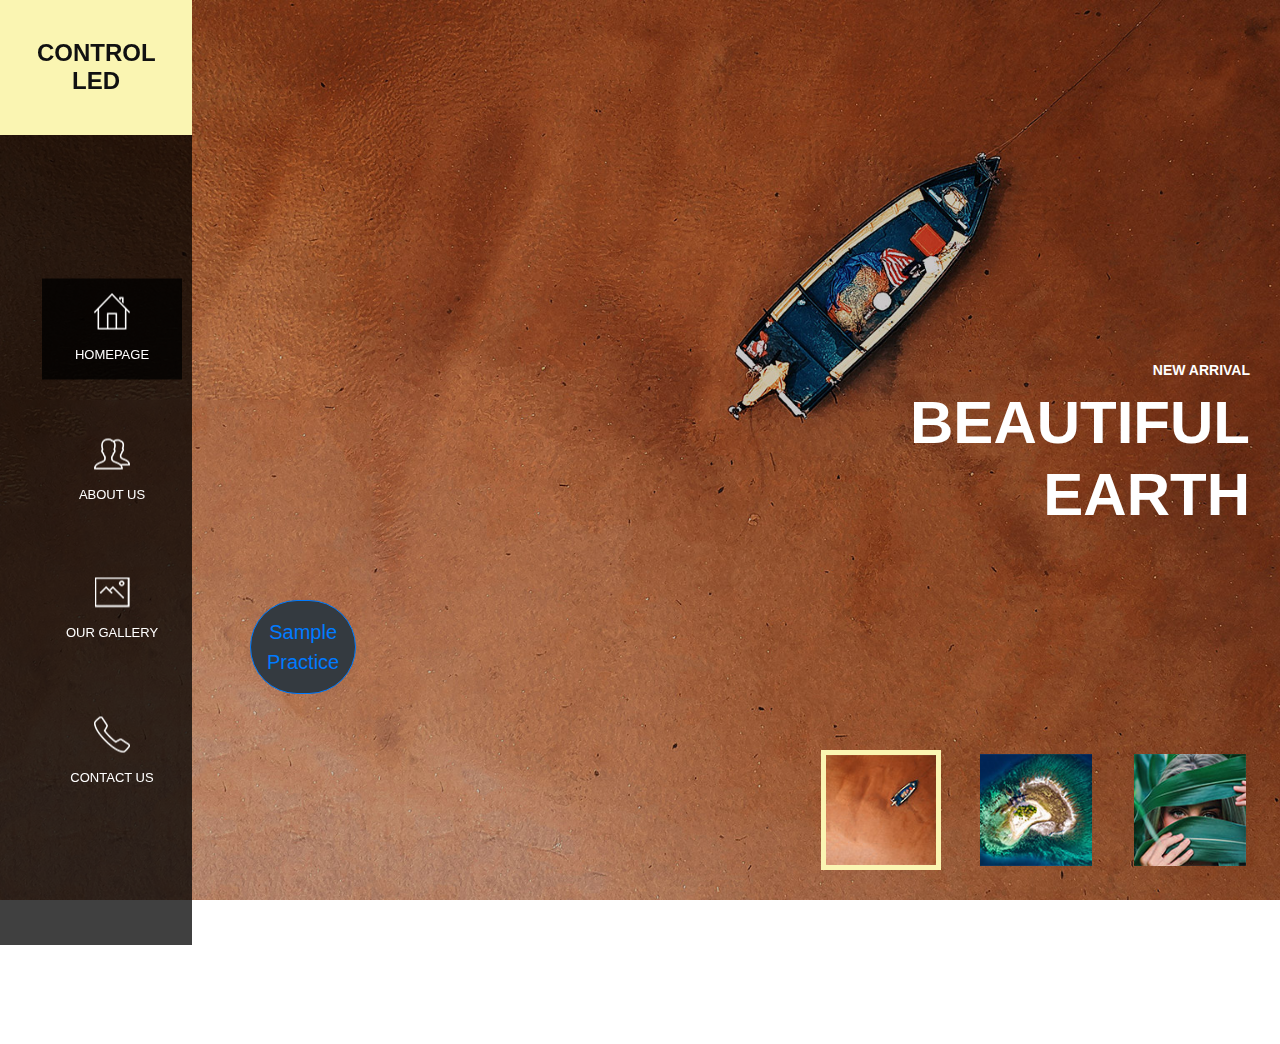
<file: index.html>
<!DOCTYPE html>
<html lang="en">
  <head>
    <meta charset="utf-8">
    <meta name="viewport" content="width=device-width, initial-scale=1, shrink-to-fit=no">
    <meta name="description" content="">
    <meta name="author" content="Tooplate">
    <link href="https://fonts.googleapis.com/css?family=Roboto:100,300,400,500,700" rel="stylesheet">
	<link rel="stylesheet" href="https://cdn.jsdelivr.net/npm/bootstrap@5.0.0-beta3/dist/css/bootstrap.min.css">
    <link rel="stylesheet" href="https://cdnjs.cloudflare.com/ajax/libs/font-awesome/5.15.3/css/all.min.css">
    <title>HOME PAPE</title>

    <!-- Bootstrap core CSS -->
    <link href="vendor/bootstrap/css/bootstrap.min.css" rel="stylesheet">


    <!-- Additional CSS Files -->
    <link rel="stylesheet" href="assets/css/fontawesome.css">
    <link rel="stylesheet" href="assets/css/tooplate-main.css">
    <link rel="stylesheet" href="assets/css/owl.css">
	
	<style>
		.image_{
		background-image:url("Practice_control_led/img_1403_iokk.jpg");
		}
	</style>

  </head>
<!--
Tooplate 2113 Earth
https://www.tooplate.com/view/2113-earth
-->
  <body>

    <div class="sequence">
      <div class="seq-preloader">
        <svg width="39" height="16" viewBox="0 0 39 16" xmlns="http://www.w3.org/2000/svg" class="seq-preload-indicator"><g fill="#F96D38"><path class="seq-preload-circle seq-preload-circle-1" d="M3.999 12.012c2.209 0 3.999-1.791 3.999-3.999s-1.79-3.999-3.999-3.999-3.999 1.791-3.999 3.999 1.79 3.999 3.999 3.999z"/><path class="seq-preload-circle seq-preload-circle-2" d="M15.996 13.468c3.018 0 5.465-2.447 5.465-5.466 0-3.018-2.447-5.465-5.465-5.465-3.019 0-5.466 2.447-5.466 5.465 0 3.019 2.447 5.466 5.466 5.466z"/><path class="seq-preload-circle seq-preload-circle-3" d="M31.322 15.334c4.049 0 7.332-3.282 7.332-7.332 0-4.049-3.282-7.332-7.332-7.332s-7.332 3.283-7.332 7.332c0 4.05 3.283 7.332 7.332 7.332z"/></g></svg>
      </div>
      
    </div>
    
        <div class="logo">
            <h1>CONTROL LED</h1>
            <h2>LED</h2>
        </div>
        <nav>
          <ul>
            <li><a href="#1"><img src="assets/images/icon-1.png" alt=""> <em>Homepage</em></a></li>
            <li><a href="#2"><img src="assets/images/icon-2.png" alt=""> <em>About Us</em></a></li>
            <li><a href="#3"><img src="assets/images/icon-3.png" alt=""> <em>Our Gallery</em></a></li>
            <li><a href="#4"><img src="assets/images/icon-4.png" alt=""> <em>Contact Us</em></a></li>
          </ul>
        </nav>
        
        <div class="slides">
          <div class="slide" id="1">
            <div id="slider-wrapper">
                <div id="image-slider">
                  <ul>
                    <li class="active-img">
                      <div class="slide-caption">
                        <h6>New Arrival</h6>
                        <h2>Beautiful<br>Earth</h2>
                      </div>
					  <div class="p-3 mb-2 bg-dark text-white border border-primary rounded-pill rounded-3 " style="float:left; margin-left:250px;
						margin-top:600px; padding:20px; font-size:20px; font-family:bold;">
					
							<a href="Control_Led/control.php" class="card-link" >Sample</a><br>
							<a href="Practice_control_led/controlLed.php" class="card-link">Practice</a><br>
						  
					  </div>
                    </li class="active-img">
                    
                    <li>
                      <div class="slide-caption">
                        <h6>Latest One</h6>
                        <h2>Tech<br>Meeting</h2>
                      </div>
                    </li>
                    <li>
                      <div class="slide-caption">
                        <h6>Your Update</h6>
                        <h2>Smart<br>Devices</h2>
                      </div>
                    </li>                      
                  </ul>
                </div>
                <div id="thumbnail">
                  <ul>
                    <li class="active"><img src="assets/images/thumb-01.jpg" alt="Earth" /></li>
                    <li><img src="assets/images/thumb-02.jpg" alt="Meeting" /></li>
                    <li><img src="assets/images/thumb-03.jpg" alt="Smart" /></li>         
                  </ul>
                </div>
              </div>
        </div>
        <div class="slide" id="2">
            <div class="content second-content">
                <div id='tabs'>
                  <ul>
                    <li><a href='#tabs-1'><span class='fa fa-desktop'></span></a></li>
                    <li><a href='#tabs-2'><span class='fa fa-users'></span></a></li>
                    <li><a href='#tabs-3'><span class='fa fa-mobile'></span></a></li>
                  </ul>
                  <section class='tabs-content'>
                    <article id='tabs-1'>
                      <h2>What We Offer?</h2>
                      <span>Free Bootstrap v4 Theme</span>
                      <p>Earth is free Bootstrap v4.1.3 HTML Template for you. Feel free to edit and use this website template for any purpose. Please tell your friends about Tooplate website. Follow us on <a href="https://www.facebook.com/tooplate/">Facebook page</a> for latest updates. Thank you.</p>
                      <p>Aenean non suscipit risus. Nam mattis, ipsum ac aliquet dignissim, eros justo tempor dolor, rutrum feugiat nunc mauris et elit. Mauris sem odio, accumsan vel sem sed, aliquam convallis dui. Aenean et commodo est.</p>
                    </article>
                    <article id='tabs-2'>
                      <h2>What We Do?</h2>
                      <span>Ut nec metus eros</span>
                      <p>Nunc ultricies lectus et sem interdum molestie. Donec non sagittis velit. Vivamus vitae dictum metus, id imperdiet diam. Vestibulum elementum urna erat, eu tincidunt nisl pulvinar nec. Nulla a pharetra felis, sit amet placerat felis. Fusce a tincidunt dui.</p>
                      <p>Quisque blandit purus orci, et cursus ante porttitor in. Curabitur eleifend turpis id diam ultricies hendrerit. Donec et lectus vitae justo porta molestie.</p>
                    </article>
                    <article id='tabs-3'>
                      <h2>Who We Are?</h2>
                      <span>Etiam tempus ex ut mi</span>
                      <p>Vivamus dictum odio at enim posuere, et dapibus nunc sagittis. Pellentesque habitant morbi tristique senectus et netus et malesuada fames ac turpis egestas.</p> 
                      <p>Integer a egestas tellus, id malesuada velit. Pellentesque tincidunt, libero eu rutrum volutpat, nisi urna mollis felis, sed mollis sem libero at magna.</p>
                    </article>
                  </section>
                </div>
            </div>
        </div>
        <div class="slide" id="3">
            <div class="content third-content">
                <div class="container-fluid">
                    <div class="row">
                        <div class="owl-carousel owl-theme">
                            <div class="col-md-12">
                                <div class="featured-item"> 
                                	<a href=""><img src="assets/images/item-01.jpg" alt=""></a>
                                    <div class="down-content">
                                    <h4>Donec non sagittis</h4>
                                        <h6>$25.00</h6>
                                    </div>
                                </div>
                            </div>
                            <div class="col-md-12">
                                <div class="featured-item">
                                    <a href=""><img src="assets/images/item-02.jpg" alt=""></a>
                                    <div class="down-content">
                                        <h4>Nulla a pharetra</h4>
                                        <h6>$35.00</h6>
                                    </div>
                                </div>
                            </div>
                            <div class="col-md-12">
                                <div class="featured-item">
                                    <img src="assets/images/item-03.jpg" alt="">
                                    <div class="down-content">
                                        <h4>Aliquam convallis</h4>
                                        <h6>$45.00</h6>
                                    </div>
                                </div>
                            </div>
                            <div class="col-md-12">
                                <div class="featured-item">
                                    <img src="assets/images/item-04.jpg" alt="">
                                    <div class="down-content">
                                        <h4>Vivamus vitae #4</h4>
                                        <h6>$55.00</h6>
                                    </div>
                                </div>
                            </div>
                            <div class="col-md-12">
                                <div class="featured-item">
                                    <img src="assets/images/item-05.jpg" alt="">
                                    <div class="down-content">
                                        <h4>Vivamus vitae #6</h4>
                                        <h6>$65.00</h6>
                                    </div>
                                </div>
                            </div>
                            <div class="col-md-12">
                                <div class="featured-item">
                                    <img src="assets/images/item-06.jpg" alt="">
                                    <div class="down-content">
                                        <h4>Vivamus vitae #8</h4>
                                        <h6>$75.00</h6>
                                    </div>
                                </div>
                            </div>
                            <div class="col-md-12">
                                <div class="featured-item">
                                    <img src="assets/images/item-07.jpg" alt="">
                                    <div class="down-content">
                                        <h4>Donec non sagittis</h4>
                                        <h6>$85.00</h6>
                                    </div>
                                </div>
                            </div>
                            <div class="col-md-12">
                                <div class="featured-item">
                                    <img src="assets/images/item-08.jpg" alt="">
                                    <div class="down-content">
                                        <h4>Curabitur sed 8</h4>
                                        <h6>$95.00</h6>
                                    </div>
                                </div>
                            </div>
                            <div class="col-md-12">
                                <div class="featured-item">
                                    <img src="assets/images/item-09.jpg" alt="">
                                    <div class="down-content">
                                        <h4>Curabitur sed 10</h4>
                                        <h6>$105.00</h6>
                                    </div>
                                </div>
                            </div>
                            <div class="col-md-12">
                                <div class="featured-item">
                                    <img src="assets/images/item-10.jpg" alt="">
                                    <div class="down-content">
                                        <h4>Curabitur sed 12</h4>
                                        <h6>$115.00</h6>
                                    </div>
                                </div>
                            </div>
                            <div class="col-md-12">
                                <div class="featured-item">
                                    <img src="assets/images/item-11.jpg" alt="">
                                    <div class="down-content">
                                        <h4>Curabitur sed 14</h4>
                                        <h6>$125.00</h6>
                                    </div>
                                </div>
                            </div>
                            <div class="col-md-12">
                                <div class="featured-item">
                                    <img src="assets/images/item-12.jpg" alt="">
                                    <div class="down-content">
                                        <h4>Curabitur sed 16</h4>
                                        <h6>$135.00</h6>
                                    </div>
                                </div>
                            </div>
                        </div>
                    </div>
                </div>
            </div>
        </div>
        <div class="slide" id="4">
            <div class="content fourth-content">
                <div class="container-fluid">
                    <form id="contact" action="" method="post">
                        <div class="row">
                          <div class="col-md-12">
                            <h2>Say Hello!</h2>
                          </div>
                          <div class="col-md-6">
                            <fieldset>
                              <input name="name" type="text" class="form-control" id="name" placeholder="Your name..." required="">
                            </fieldset>
                          </div>
                          <div class="col-md-6">
                            <fieldset>
                              <input name="email" type="text" class="form-control" id="email" placeholder="Your email..." required="">
                            </fieldset>
                          </div>
                          <div class="col-md-12">
                            <fieldset>
                              <textarea name="message" rows="6" class="form-control" id="message" placeholder="Your message..." required=""></textarea>
                            </fieldset>
                          </div>
                          <div class="col-md-12">
                            <fieldset>
                              <button type="submit" id="form-submit" class="button">Send Now</button>
                            </fieldset>
                        </div>
                    </form>
                </div>
            </div>
        </div>
    </div>


    <!-- Bootstrap core JavaScript -->
    <script src="vendor/jquery/jquery.min.js"></script>
    <script src="vendor/bootstrap/js/bootstrap.bundle.min.js"></script>


    <!-- Additional Scripts -->
    <script src="assets/js/owl.js"></script>
    <script src="assets/js/accordations.js"></script>
    <script src="assets/js/main.js"></script>

    <script type="text/javascript">
        $(document).ready(function() {

            // navigation click actions 
            $('.scroll-link').on('click', function(event){
                event.preventDefault();
                var sectionID = $(this).attr("data-id");
                scrollToID('#' + sectionID, 750);
            });
            // scroll to top action
            $('.scroll-top').on('click', function(event) {
                event.preventDefault();
                $('html, body').animate({scrollTop:0}, 'slow');         
            });
            // mobile nav toggle
            $('#nav-toggle').on('click', function (event) {
                event.preventDefault();
                $('#main-nav').toggleClass("open");
            });
        });
        // scroll function
        function scrollToID(id, speed){
            var offSet = 0;
            var targetOffset = $(id).offset().top - offSet;
            var mainNav = $('#main-nav');
            $('html,body').animate({scrollTop:targetOffset}, speed);
            if (mainNav.hasClass("open")) {
                mainNav.css("height", "1px").removeClass("in").addClass("collapse");
                mainNav.removeClass("open");
            }
        }
        if (typeof console === "undefined") {
            console = {
                log: function() { }
            };
        }
    </script>

  </body>
</html>
</file>
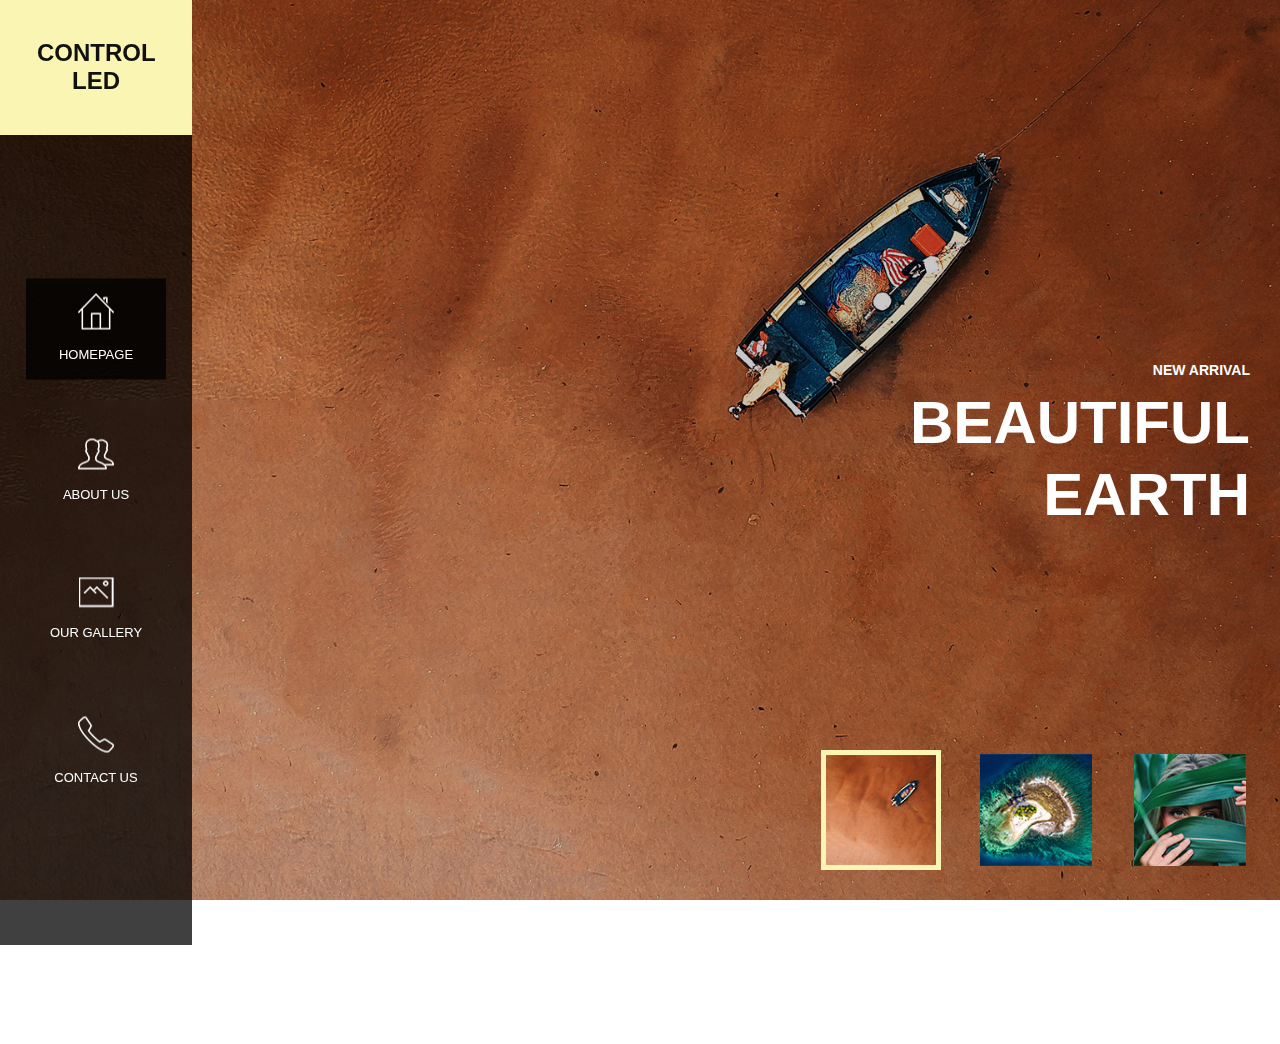
<file: 2113_earth/2113_earth/index.html>
<!DOCTYPE html>
<html lang="en">

  <head>

    <meta charset="utf-8">
    <meta name="viewport" content="width=device-width, initial-scale=1, shrink-to-fit=no">
    <meta name="description" content="">
    <meta name="author" content="Tooplate">
    <link href="https://fonts.googleapis.com/css?family=Roboto:100,300,400,500,700" rel="stylesheet">

    <title>HOME PAPE</title>

    <!-- Bootstrap core CSS -->
    <link href="vendor/bootstrap/css/bootstrap.min.css" rel="stylesheet">


    <!-- Additional CSS Files -->
    <link rel="stylesheet" href="assets/css/fontawesome.css">
    <link rel="stylesheet" href="assets/css/tooplate-main.css">
    <link rel="stylesheet" href="assets/css/owl.css">

  </head>
<!--
Tooplate 2113 Earth
https://www.tooplate.com/view/2113-earth
-->
  <body>

    <div class="sequence">
      <div class="seq-preloader">
        <svg width="39" height="16" viewBox="0 0 39 16" xmlns="http://www.w3.org/2000/svg" class="seq-preload-indicator"><g fill="#F96D38"><path class="seq-preload-circle seq-preload-circle-1" d="M3.999 12.012c2.209 0 3.999-1.791 3.999-3.999s-1.79-3.999-3.999-3.999-3.999 1.791-3.999 3.999 1.79 3.999 3.999 3.999z"/><path class="seq-preload-circle seq-preload-circle-2" d="M15.996 13.468c3.018 0 5.465-2.447 5.465-5.466 0-3.018-2.447-5.465-5.465-5.465-3.019 0-5.466 2.447-5.466 5.465 0 3.019 2.447 5.466 5.466 5.466z"/><path class="seq-preload-circle seq-preload-circle-3" d="M31.322 15.334c4.049 0 7.332-3.282 7.332-7.332 0-4.049-3.282-7.332-7.332-7.332s-7.332 3.283-7.332 7.332c0 4.05 3.283 7.332 7.332 7.332z"/></g></svg>
      </div>
      
    </div>
    
        <div class="logo">
            <h1>CONTROL LED</h1>
            <h2>LED</h2>
        </div>
        <nav>
          <ul>
            <li><a href="#1"><img src="assets/images/icon-1.png" alt=""> <em>Homepage</em></a></li>
            <li><a href="#2"><img src="assets/images/icon-2.png" alt=""> <em>About Us</em></a></li>
            <li><a href="#3"><img src="assets/images/icon-3.png" alt=""> <em>Our Gallery</em></a></li>
            <li><a href="#4"><img src="assets/images/icon-4.png" alt=""> <em>Contact Us</em></a></li>
          </ul>
        </nav>
        
        <div class="slides">
          <div class="slide" id="1">
            <div id="slider-wrapper">
                <div id="image-slider">
                  <ul>
                    <li class="active-img">
                      <div class="slide-caption">
                        <h6>New Arrival</h6>
                        <h2>Beautiful<br>Earth</h2>
                      </div>
                    </li class="active-img">
                    
                    <li>
                      <div class="slide-caption">
                        <h6>Latest One</h6>
                        <h2>Tech<br>Meeting</h2>
                      </div>
                    </li>
                    <li>
                      <div class="slide-caption">
                        <h6>Your Update</h6>
                        <h2>Smart<br>Devices</h2>
                      </div>
                    </li>                      
                  </ul>
                </div>
                <div id="thumbnail">
                  <ul>
                    <li class="active"><img src="assets/images/thumb-01.jpg" alt="Earth" /></li>
                    <li><img src="assets/images/thumb-02.jpg" alt="Meeting" /></li>
                    <li><img src="assets/images/thumb-03.jpg" alt="Smart" /></li>         
                  </ul>
                </div>
              </div>
        </div>
        <div class="slide" id="2">
            <div class="content second-content">
                <div id='tabs'>
                  <ul>
                    <li><a href='#tabs-1'><span class='fa fa-desktop'></span></a></li>
                    <li><a href='#tabs-2'><span class='fa fa-users'></span></a></li>
                    <li><a href='#tabs-3'><span class='fa fa-mobile'></span></a></li>
                  </ul>
                  <section class='tabs-content'>
                    <article id='tabs-1'>
                      <h2>What We Offer?</h2>
                      <span>Free Bootstrap v4 Theme</span>
                      <p>Earth is free Bootstrap v4.1.3 HTML Template for you. Feel free to edit and use this website template for any purpose. Please tell your friends about Tooplate website. Follow us on <a href="https://www.facebook.com/tooplate/">Facebook page</a> for latest updates. Thank you.</p>
                      <p>Aenean non suscipit risus. Nam mattis, ipsum ac aliquet dignissim, eros justo tempor dolor, rutrum feugiat nunc mauris et elit. Mauris sem odio, accumsan vel sem sed, aliquam convallis dui. Aenean et commodo est.</p>
                    </article>
                    <article id='tabs-2'>
                      <h2>What We Do?</h2>
                      <span>Ut nec metus eros</span>
                      <p>Nunc ultricies lectus et sem interdum molestie. Donec non sagittis velit. Vivamus vitae dictum metus, id imperdiet diam. Vestibulum elementum urna erat, eu tincidunt nisl pulvinar nec. Nulla a pharetra felis, sit amet placerat felis. Fusce a tincidunt dui.</p>
                      <p>Quisque blandit purus orci, et cursus ante porttitor in. Curabitur eleifend turpis id diam ultricies hendrerit. Donec et lectus vitae justo porta molestie.</p>
                    </article>
                    <article id='tabs-3'>
                      <h2>Who We Are?</h2>
                      <span>Etiam tempus ex ut mi</span>
                      <p>Vivamus dictum odio at enim posuere, et dapibus nunc sagittis. Pellentesque habitant morbi tristique senectus et netus et malesuada fames ac turpis egestas.</p> 
                      <p>Integer a egestas tellus, id malesuada velit. Pellentesque tincidunt, libero eu rutrum volutpat, nisi urna mollis felis, sed mollis sem libero at magna.</p>
                    </article>
                  </section>
                </div>
            </div>
        </div>
        <div class="slide" id="3">
            <div class="content third-content">
                <div class="container-fluid">
                    <div class="row">
                        <div class="owl-carousel owl-theme">
                            <div class="col-md-12">
                                <div class="featured-item"> 
                                	<a href=""><img src="assets/images/item-01.jpg" alt=""></a>
                                    <div class="down-content">
                                    <h4>Donec non sagittis</h4>
                                        <h6>$25.00</h6>
                                    </div>
                                </div>
                            </div>
                            <div class="col-md-12">
                                <div class="featured-item">
                                    <a href=""><img src="assets/images/item-02.jpg" alt=""></a>
                                    <div class="down-content">
                                        <h4>Nulla a pharetra</h4>
                                        <h6>$35.00</h6>
                                    </div>
                                </div>
                            </div>
                            <div class="col-md-12">
                                <div class="featured-item">
                                    <img src="assets/images/item-03.jpg" alt="">
                                    <div class="down-content">
                                        <h4>Aliquam convallis</h4>
                                        <h6>$45.00</h6>
                                    </div>
                                </div>
                            </div>
                            <div class="col-md-12">
                                <div class="featured-item">
                                    <img src="assets/images/item-04.jpg" alt="">
                                    <div class="down-content">
                                        <h4>Vivamus vitae #4</h4>
                                        <h6>$55.00</h6>
                                    </div>
                                </div>
                            </div>
                            <div class="col-md-12">
                                <div class="featured-item">
                                    <img src="assets/images/item-05.jpg" alt="">
                                    <div class="down-content">
                                        <h4>Vivamus vitae #6</h4>
                                        <h6>$65.00</h6>
                                    </div>
                                </div>
                            </div>
                            <div class="col-md-12">
                                <div class="featured-item">
                                    <img src="assets/images/item-06.jpg" alt="">
                                    <div class="down-content">
                                        <h4>Vivamus vitae #8</h4>
                                        <h6>$75.00</h6>
                                    </div>
                                </div>
                            </div>
                            <div class="col-md-12">
                                <div class="featured-item">
                                    <img src="assets/images/item-07.jpg" alt="">
                                    <div class="down-content">
                                        <h4>Donec non sagittis</h4>
                                        <h6>$85.00</h6>
                                    </div>
                                </div>
                            </div>
                            <div class="col-md-12">
                                <div class="featured-item">
                                    <img src="assets/images/item-08.jpg" alt="">
                                    <div class="down-content">
                                        <h4>Curabitur sed 8</h4>
                                        <h6>$95.00</h6>
                                    </div>
                                </div>
                            </div>
                            <div class="col-md-12">
                                <div class="featured-item">
                                    <img src="assets/images/item-09.jpg" alt="">
                                    <div class="down-content">
                                        <h4>Curabitur sed 10</h4>
                                        <h6>$105.00</h6>
                                    </div>
                                </div>
                            </div>
                            <div class="col-md-12">
                                <div class="featured-item">
                                    <img src="assets/images/item-10.jpg" alt="">
                                    <div class="down-content">
                                        <h4>Curabitur sed 12</h4>
                                        <h6>$115.00</h6>
                                    </div>
                                </div>
                            </div>
                            <div class="col-md-12">
                                <div class="featured-item">
                                    <img src="assets/images/item-11.jpg" alt="">
                                    <div class="down-content">
                                        <h4>Curabitur sed 14</h4>
                                        <h6>$125.00</h6>
                                    </div>
                                </div>
                            </div>
                            <div class="col-md-12">
                                <div class="featured-item">
                                    <img src="assets/images/item-12.jpg" alt="">
                                    <div class="down-content">
                                        <h4>Curabitur sed 16</h4>
                                        <h6>$135.00</h6>
                                    </div>
                                </div>
                            </div>
                        </div>
                    </div>
                </div>
            </div>
        </div>
        <div class="slide" id="4">
            <div class="content fourth-content">
                <div class="container-fluid">
                    <form id="contact" action="" method="post">
                        <div class="row">
                          <div class="col-md-12">
                            <h2>Say Hello!</h2>
                          </div>
                          <div class="col-md-6">
                            <fieldset>
                              <input name="name" type="text" class="form-control" id="name" placeholder="Your name..." required="">
                            </fieldset>
                          </div>
                          <div class="col-md-6">
                            <fieldset>
                              <input name="email" type="text" class="form-control" id="email" placeholder="Your email..." required="">
                            </fieldset>
                          </div>
                          <div class="col-md-12">
                            <fieldset>
                              <textarea name="message" rows="6" class="form-control" id="message" placeholder="Your message..." required=""></textarea>
                            </fieldset>
                          </div>
                          <div class="col-md-12">
                            <fieldset>
                              <button type="submit" id="form-submit" class="button">Send Now</button>
                            </fieldset>
                        </div>
                    </form>
                </div>
            </div>
        </div>
    </div>


    <!-- Bootstrap core JavaScript -->
    <script src="vendor/jquery/jquery.min.js"></script>
    <script src="vendor/bootstrap/js/bootstrap.bundle.min.js"></script>


    <!-- Additional Scripts -->
    <script src="assets/js/owl.js"></script>
    <script src="assets/js/accordations.js"></script>
    <script src="assets/js/main.js"></script>

    <script type="text/javascript">
        $(document).ready(function() {

            // navigation click actions 
            $('.scroll-link').on('click', function(event){
                event.preventDefault();
                var sectionID = $(this).attr("data-id");
                scrollToID('#' + sectionID, 750);
            });
            // scroll to top action
            $('.scroll-top').on('click', function(event) {
                event.preventDefault();
                $('html, body').animate({scrollTop:0}, 'slow');         
            });
            // mobile nav toggle
            $('#nav-toggle').on('click', function (event) {
                event.preventDefault();
                $('#main-nav').toggleClass("open");
            });
        });
        // scroll function
        function scrollToID(id, speed){
            var offSet = 0;
            var targetOffset = $(id).offset().top - offSet;
            var mainNav = $('#main-nav');
            $('html,body').animate({scrollTop:targetOffset}, speed);
            if (mainNav.hasClass("open")) {
                mainNav.css("height", "1px").removeClass("in").addClass("collapse");
                mainNav.removeClass("open");
            }
        }
        if (typeof console === "undefined") {
            console = {
                log: function() { }
            };
        }
    </script>

  </body>
</html>
</file>
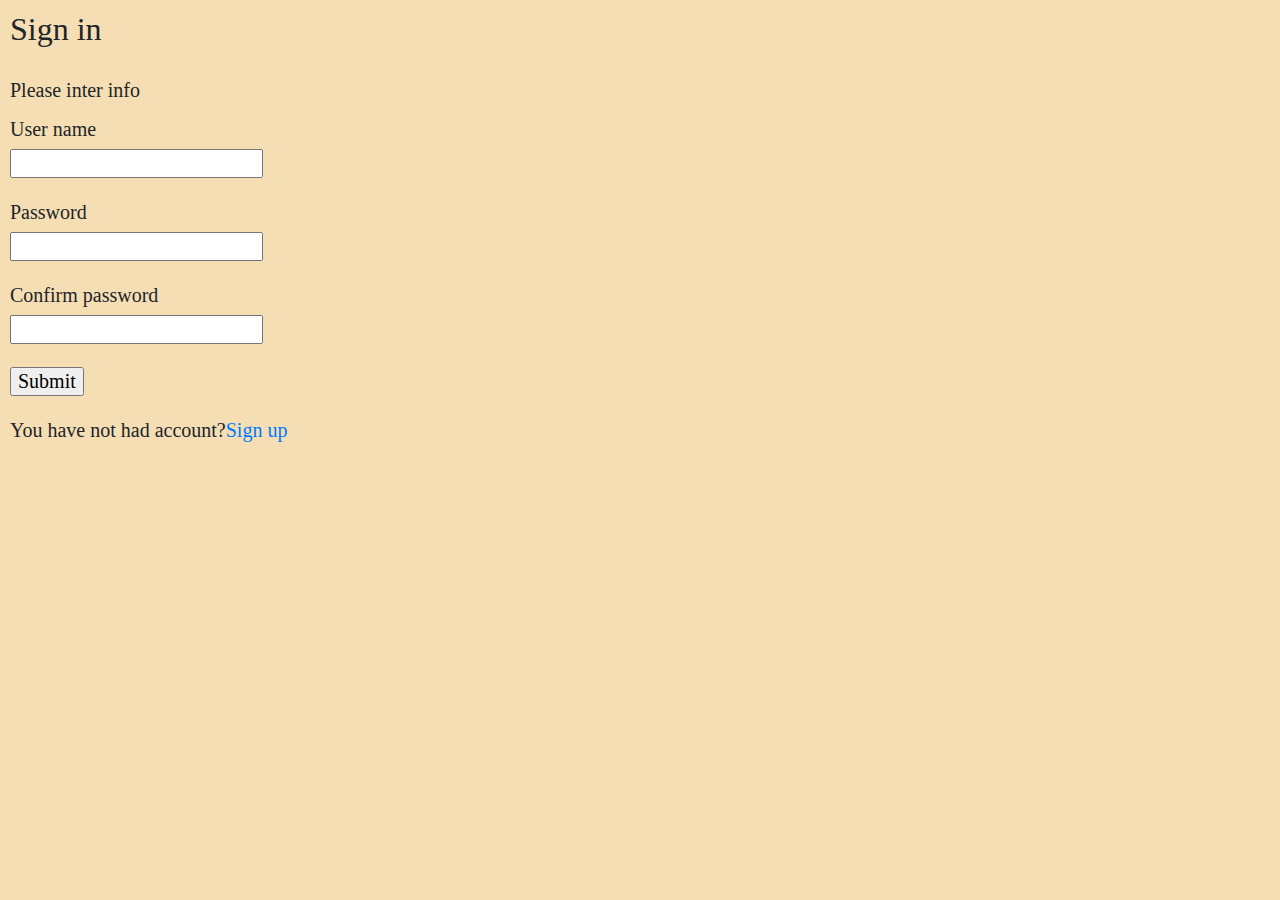
<file: register.html>
<!DOCTYPE html>
<html lang="en">
    <head>
        <meta charset="UTF-8">
        <title> Practice Register </title>
        <link rel="stylesheet" href="https://stackpath.bootstrapcdn.com/bootstrap/4.5.2/css/bootstrap.min.css">
        <style>
            body
            {
                font:  20px bold;
                background: wheat;
            }

            .form_enter
            {
                width: 350px;
                padding: 10px;
            }
        </style>
    </head>

    <body>
        <div class="form_enter">
            <h2>Sign in</h2><br>
            <p>Please inter info</p>

            <form action="addData.php" method="POST">

                <label for="userName">User name</label><br>
                <input type="text" class="userName" name="userName"><br><br>

                <label for="password" >Password</label><br>
                <input type="text" class="password" name="password"><br><br>

                <label for="confirmPassword">Confirm password</label>
                <input type="text" class="conformPassword" name="confirmPassword"><br><br>

                <input type="submit" value="Submit"><br><br>

                <p>You have not had account?<a href="#">Sign up</a></p>
                
            </form>
        </div>
    </body>
</html>
</file>
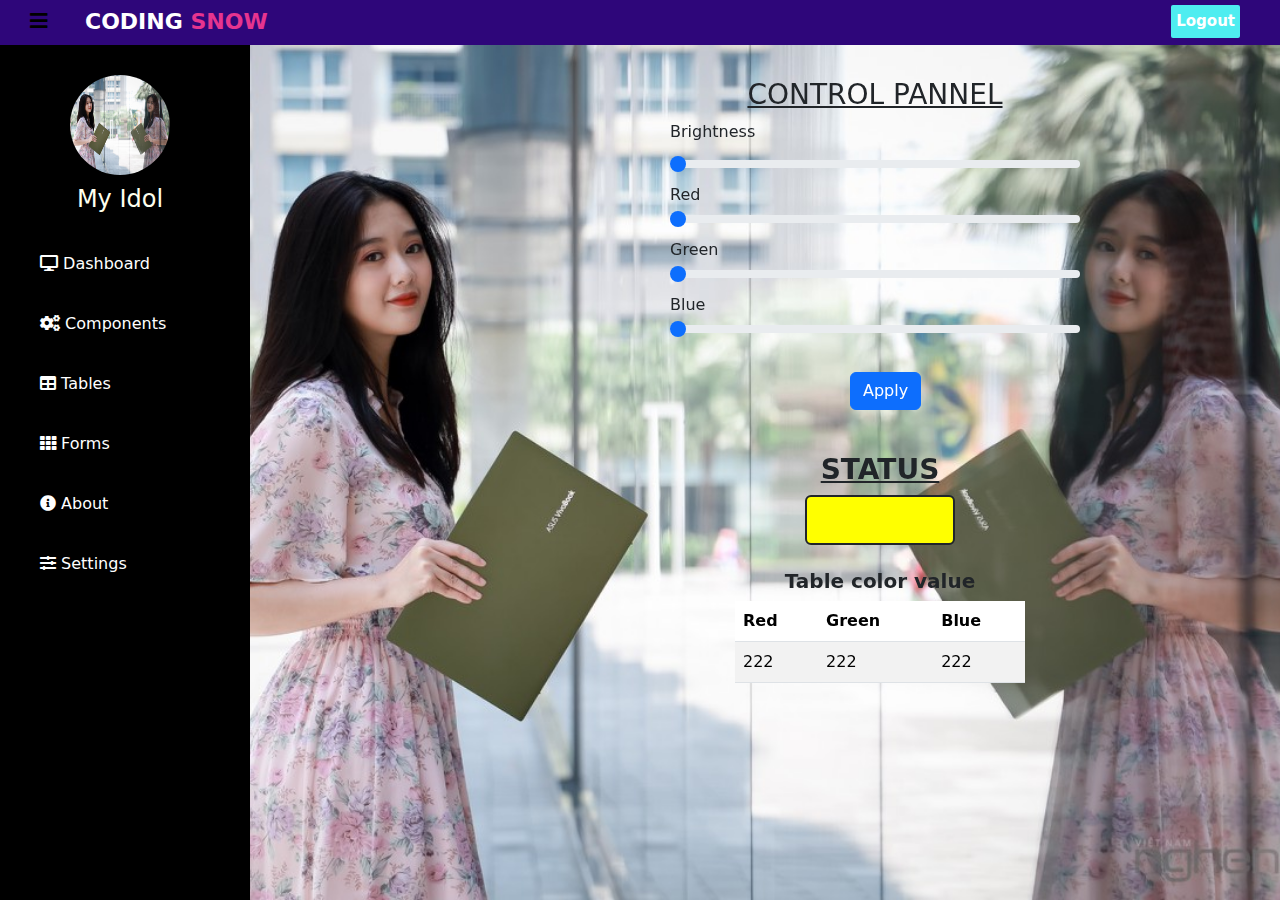
<file: UI.html>
<!DOCTYPE html>

<!DOCTYPE html>
<html lang="en" dir="ltr"><!--ltr: left to right -->
	<head>
		<title> My Dashboard </title>
		<meta name="description" content="Page Description Here" >
    	<meta http-equiv="Content-Type" content="text/html"; charset="utf-8">
    	<meta name="viewport" content="width=device-width, initial-scale=1">
		<link rel="stylesheet" type="text/css" href="style.css">
		<link rel="stylesheet" type="text/css" href="https://cdnjs.cloudflare.com/ajax/libs/font-awesome/5.15.3/css/all.min.css">
		<link rel="stylesheet" href="https://cdn.jsdelivr.net/npm/bootstrap@5.0.0-beta3/dist/css/bootstrap.min.css">

	</head>


	<!-- -->
	<body>
		<input type="checkbox" id="check">
		<!-- Header Area Start -->
		<header>

			<label for="check">
				<i class="fas fa-bars" id="sidebar_btn" ></i>
			</label>

			<div class="left_area">
			<h3>Coding	 <span>Snow</span></h3>
			</div>

			<div class="right_area">
				<a href="#" class="logout_btn">Logout</a>
			</div>

		</header>
		<!-- Header Area End -->
		
		<!-- Slidebar start -->
		<div class="slidebar">
			<center>
				<img src="img_1403_iokk.jpg" width="250" class="profile_image" alt="" >
				<h4>My Idol</h4>
			</center>

			<a href="#"><i class="fas fa-desktop"></i><span> Dashboard</span></a>
			<a href="#"><i class="fas fa-cogs"></i><span> Components</span></a>
			<a href="#"><i class="fas fa-table"></i><span> Tables</span></a>
			<a href="#"><i class="fas fa-th"></i><span> Forms</span></a>
			<a href="#"><i class="fas fa-info-circle"></i><span> About</span></a>
			<a href="#"><i class="fas fa-sliders-h"></i><span > Settings</span></a>

		
		</div>
		<!-- Slidebar end -->

		<div class="content">
			<br><br>
			<form class="" action="" method="POST"></form>
			<div class="wrapper ">
				<h3 class="text-center text-decoration-underline" style="font-weight="bold; ">CONTROL PANNEL</h3>
				
					<label for="brightness" class="form-label">Brightness</label><br>
					<input type="range" class="form-range" min="0" max="255" step="10" name="brightness" value="0"><br>
					<label>Red</label><input type="range" class="form-range" min="0" max="255" step="10" name="red" value="0">
					<label>Green</label><input type="range" class="form-range" min="0" max="255" step="10" name="green" value="0">
					<label>Blue</label><input type="range" class="form-range" min="0" max="255" step="10" name="blue" value="0">
					<br><br>
					<input type="submit" class="btn btn-primary" style="margin-left:180px;" value="Apply">
				
			</div>
			
			<div class="wrapper_ ">
				<h3 style="font-weight: bold; text-align: center;" class="text-decoration-underline">STATUS</h3>
				<div class="box_  border border-2  border-dark rounded-2 " style="background-color: yellow;"></div><br>
				<h5 style="text-align: center; font-weight: bold; text-shadow:rebeccapurple; ">Table color value</h6>
				<table class="table	table table-striped">
					<thead>
						<tr>
							<th scope="col">Red</th>
							<th scope="col">Green</th>
							<th scope="col">Blue</th>
						</tr>
					</thead>
					
					<tbody>
						<tr>
							<td>222</td>
							<td>222</td>
							<td>222</td>
						</tr>
						
					</tbody>
					
				</table>
				</div>
			</div>
		</form>
		</div>
		
	</body>
</html>
</file>
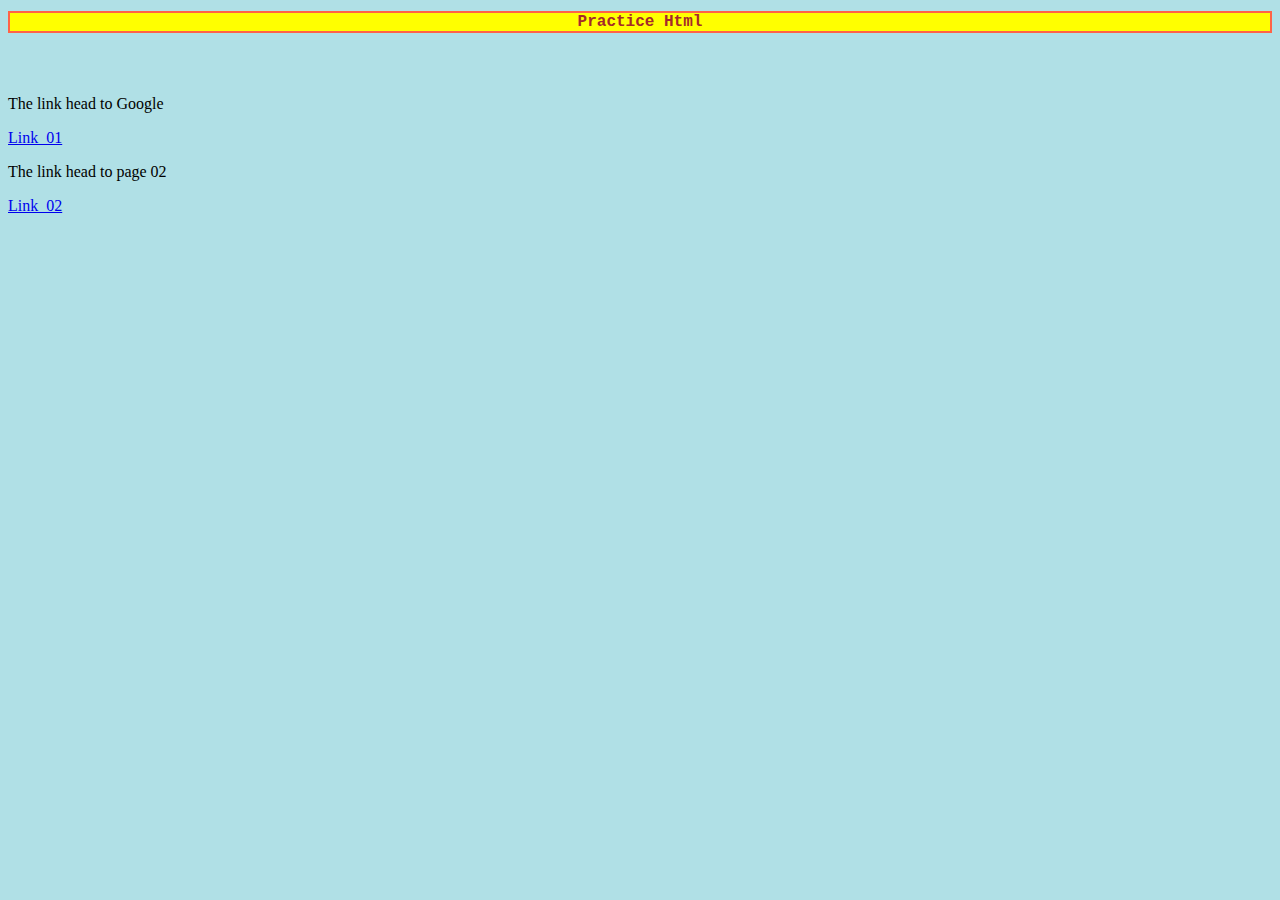
<file: practice/Practice_01.html>
<!DOCTYPE html>

<!DOCTYPE html>
<html>

	<head>
		<title> RASPBERRY </title>
		<meta charset="utf-8">

		<style type="text/css">
			
			h1
			{
				border: 2px solid Tomato;
				background-color: yellow;
				color:brown;
				font-family: courier;
				font-size: 100%;
				text-align: center;
			}

			body
			{
				background-color: powderblue;
			}

		</style>
	</head>

	<!--      --------------------    -->
	<body >
		<h1> Practice Html </h1>
		<br>
		<br>
		<p>The link head to Google </p>
		<a href="https://www.google.com">Link_01</a>
		<br>
		<p> The link head to page 02 </p>
		<a href="Practice_02.html">Link_02</a>
	</body>

</html>
</file>
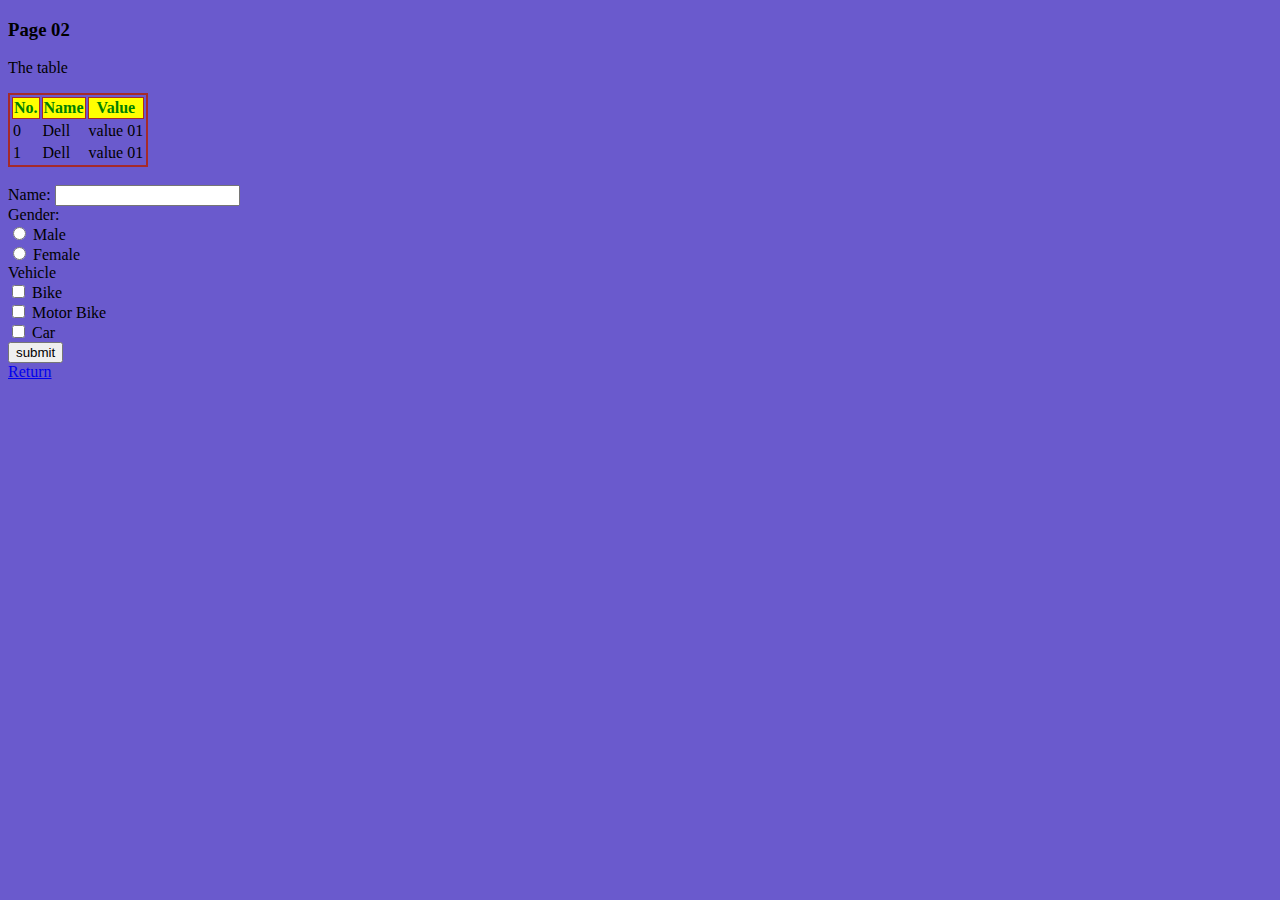
<file: practice/Practice_02.html>
<!DOCTYPE html>

<!DOCTYPE html>
<html>
	<head>
		<title> Page 02 </title>
		<meta charset="utf-8">

		<style type="text/css">
			table
			{
				border: 2px solid brown;
			}

			th
			{
				border: 1px solid brown;
				color: green;
				background-color: yellow;
			}
		</style>
	</head>
	<!-- -->
	<body style="background-color: slateblue;">
		<h3> Page 02 </h3>
		<p> The table </p>

		<table>
			<tr>
				<th>No.</th>
				<th>Name</th>
				<th>Value</th>
			</tr>

			<tr>
				<td>0</td>
				<td>Dell</td>
				<td>value 01</td>
			</tr>

			<tr>
				<td>1</td>
				<td>Dell</td>
				<td>value 01</td>
			</tr>

		</table>
		<br>
		<form method="POST" action="handle.php">
			<label for="name">Name: </label>
			<input type="text" name="name"><br>

			<!-- Radio Section -->	
			<label for="gender_">Gender: </label><br>
			<input type="radio" id="male" name="gender_" value="male">
			<label for="male">Male</label><br>
			<input type="radio" id="female" name="gender_" value="female">
			<label for="female">Female</label><br>


			<!-- Checkbox Section -->
			<label for="Vehicle"> Vehicle </label><br>
			<input type="Checkbox" id="vehicle1" name="vehicle1" value="bike">
			<label for="vehicle1"> Bike </label><br>
			<input type="Checkbox" name="vehicle2_" value="motor Bike_2">
			<label for="vehicle2"> Motor Bike </label><br>
			<input type="Checkbox" name="vehicle3" value="car">
			<label for="vehicle3"> Car </label><br>

			<input type="submit" value="submit">

		</form>

		<a href="Practice_html.html">Return</a>

	</body>
</html>
</file>
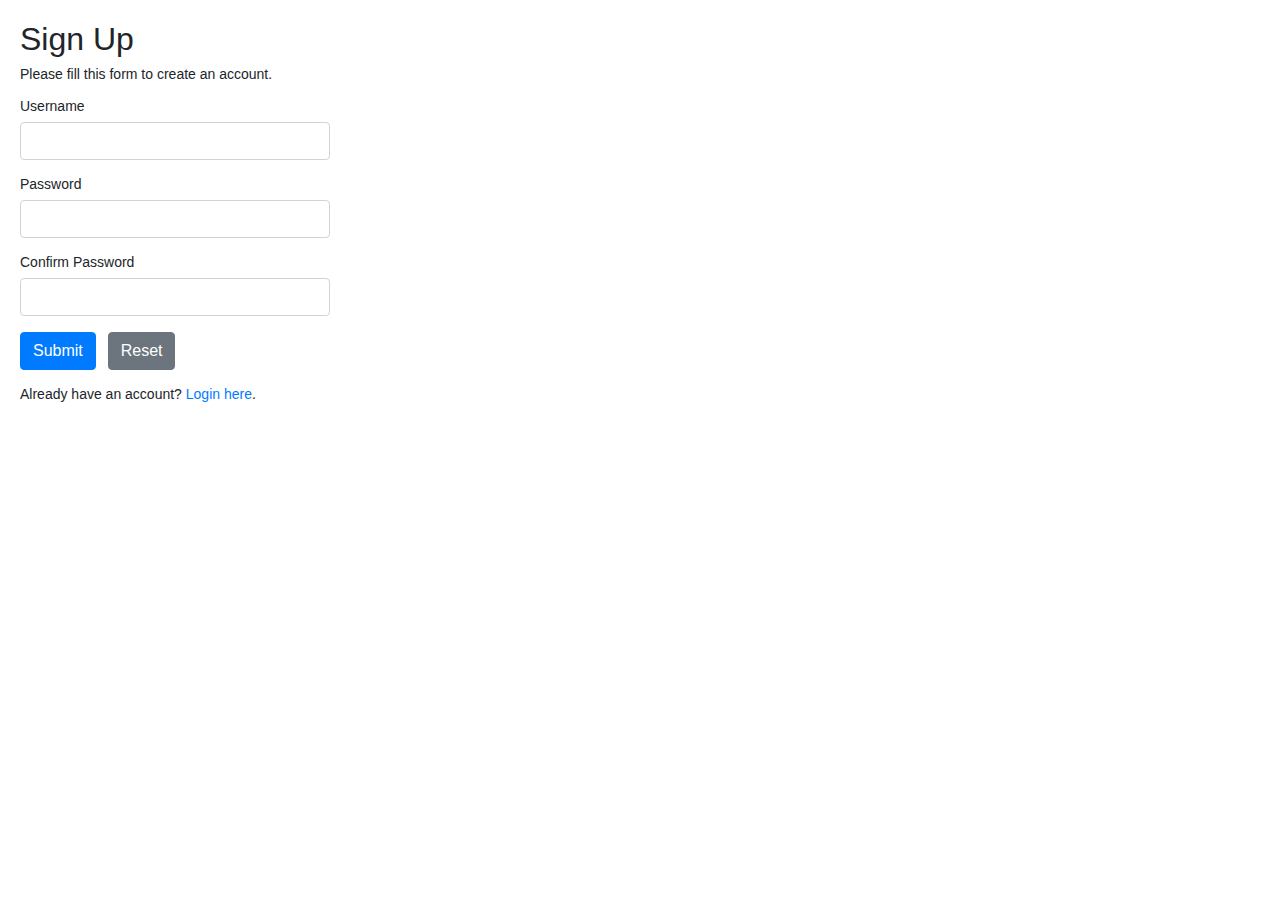
<file: register/register.html>
<!DOCTYPE html>
<html lang="en">
<head>
    <meta charset="UTF-8">
    <title>Sign Up</title>
    <link rel="stylesheet" href="https://stackpath.bootstrapcdn.com/bootstrap/4.5.2/css/bootstrap.min.css">
    <style>
        body{ font: 14px sans-serif; }
        .wrapper{ width: 350px; padding: 20px; }
    </style>
</head>
<body>
    <div class="wrapper">
        <h2>Sign Up</h2>
        <p>Please fill this form to create an account.</p>
        <form action="register/addUser.php" method="POST">
            <div class="form-group">
                <label>Username</label>
                <input type="text" name="username" class="form-control">
				<span ><?php echo error ?></span>
            </div>    
            <div class="form-group">
                <label>Password</label>
                <input type="password" name="password" class="form-control">

            </div>
            <div class="form-group">
                <label>Confirm Password</label>
                <input type="password" name="confirm_password" class="form-control">

            </div>
            <div class="form-group">
                <input type="submit" class="btn btn-primary" value="Submit">
                <input type="reset" class="btn btn-secondary ml-2" value="Reset">
            </div>
            <p>Already have an account? <a href="login.php">Login here</a>.</p>
        </form>
    </div>    
</body>
</html>
</file>
<file: assets/css/tooplate-main.css>
/*

Tooplate 2113 Earth

https://www.tooplate.com/view/2113-earth

*/

@keyframes seq-preloader {
  50% {
    opacity: 1;
  }
  
  100% {
    opacity: 0;
  }
}

.seq-preloader {
  background: white;
  visibility: visible;
  opacity: 1;
  position: absolute;
  z-index: 99999999;
  height: 100%;
  width: 100%;
  top: 0;
  left: 0;
  right: 0;
  bottom: 0;
}

.seq-preloader.seq-preloaded {
  opacity: 0;
  visibility: hidden;
  transition: visibility 0s .5s, opacity .5s;
}

.seq-preload-indicator {
  overflow: visible;
  position: relative;
  top: 50%;
  left: 50%;
  transform: translate(-50%, -50%);
}

.seq-preload-circle {
  display: inline-block;
  height: 12px;
  width: 12px;
  fill: #7a7a7a;
  opacity: 0;
  animation: seq-preloader 1.25s infinite;
}

.seq-preload-circle-2 {
  animation-delay: .15s;
}

.seq-preload-circle-3 {
  animation-delay: .3s;
}

.seq-preload-indicator-fallback {
  width: 42px;
  overflow: visible;
}

.seq-preload-indicator-fallback .seq-preload-circle {
  width: 8px;
  height:8px;
  background-color: #f4f4f4;
  border-radius: 100%;
  opacity: 1;
  display: inline-block;
  vertical-align: middle;
}

.seq-preload-indicator-fallback .seq-preload-circle-2 {
  margin-left: 3px;
  margin-right: 3px;
  width: 12px;
  height: 12px;
}

.seq-preload-indicator-fallback .seq-preload-circle-3 {
  width: 16px;
  height: 16px;
}


/* MAIN CSS */

@-webkit-keyframes fill {
  0% {
    width: 0%;
    height: 1px;
  }
  50% {
    width: 100%;
    height: 1px;
  }
  100% {
    width: 100%;
    height: 100%;
    background: #fff;
  }
}
@keyframes fill {
  0% {
    width: 0%;
    height: 1px;
  }
  50% {
    width: 100%;
    height: 1px;
  }
  100% {
    width: 100%;
    height: 100%;
    background: #fff;
  }
}
@-webkit-keyframes fillColour {
  0% {
    color: #fff;
  }
  50% {
    color: #fff;
  }
  100% {
    color: #333;
  }
}
@keyframes fillColour {
  0% {
    color: #fff;
  }
  50% {
    color: #fff;
  }
  100% {
    color: #333;
  }
}
* {
  margin: 0;
  padding: 0;
  -webkit-box-sizing: border-box;
  box-sizing: border-box;
  font-family: "Open Sans", sans-serif;
}

html {
	overflow: hidden;
}

body {
  overflow: hidden;
  font-size: 100%;
}

nav {
	top: 15%;
  text-align: center;
  background: rgba(0, 0, 0, 0.75);
  position: fixed;
  z-index: 100;
  height: 90%;
  left: 0;
  width: 15%;
  font-weight: 300;
  font-size: 1rem;
}
nav em {
	font-style: normal;
	font-size: 13px;
	text-transform: uppercase;
	display: block;
	margin-top: 15px;
	color: #fff;
}

nav ul li a {
	text-align: center;
}

nav ul {
	position: relative;
  top: 50%;
  left: 50%;
  transform: translate(-50%, -50%);
	text-align: left;
	list-style-type: none;
	height: 70%;
	display: -webkit-box;
	display: -ms-flexbox;
	display: flex;
	-webkit-box-orient: vertical;
	-webkit-box-direction: normal;
  -ms-flex-direction: column;
  flex-direction: column;
	-ms-flex-pack: distribute;
  justify-content: space-around;
}
nav ul li {
	text-align: center;
	margin: 5px 0px;
}
nav a, nav a:visited, nav a:active {
  color: #fff;
}
nav a {
	text-decoration: none!important;
	display: inline-block;
	width: 140px;
	padding: 15px 0px;
	position: relative;
	z-index: 0;
	transition: all .5s;
}
nav a.active {
  background-color: rgba(0,0,0,0.8);
}
nav a::before {
  content: "";
  position: absolute;
  height: 0%;
  width: 0%;
  bottom: 0;
  left: 0;
  opacity: 1;
  z-index: -1;
}
.logo {
	margin-top: 0px;
  top: 0;
  left: 0;
  z-index: 999999;
  position: fixed;
 	display: inline-block;
  text-align: center;
	background-color: #faf5b2;
	height: 15%;
	width: 15%;
}
.logo h1 {
  font-size: 24px;
  text-transform: uppercase;
  font-weight: 900;
  color: #111;
  top: 50%;
  left: 50%;
  position: absolute;
  transform: translate(-50%, -50%);
}
.logo h2 {
  display: none;
}
.slides {
  width: 500vw;
  height: 100vh;
  -webkit-transition: -webkit-transform 0.8s ease;
  transition: -webkit-transform 0.8s ease;
  transition: transform 0.8s ease;
  transition: transform 0.8s ease, -webkit-transform 0.8s ease;
}
.slides .slide {
  height: 100vh;
  width: 100vw;
  float: left;
  text-align: center;
  background-size: cover;
}
.slides .slide .content {
  overflow-y: scroll;
  position: relative;
  width: 80%;
  height: 80%;
  left: 20%;
  top: 10%;
}
.content::-webkit-scrollbar {
  display: none!important;
  opacity: 0!important;
  visibility: hidden!important;
}
/* Add a thumb */
.content::-webkit-scrollbar-thumb {
  display: none!important;
  opacity: 0!important;
  visibility: hidden!important;
}
.slides .slide {
  background-position: center center;
  background-size: cover;
  background-position: fixed;
}
.slides .slide:nth-child(1) {

}
.slides .slide:nth-child(2) {
  background-image: url(../images/about-bg.jpg);
  background-position: fixed;
}
.slides .slide:nth-child(3) {
  background-image: url(../images/gallery-bg.jpg);
  background-position: fixed;
}
.slides .slide:nth-child(4) {
  background-image: url(../images/contact-bg.jpg);
  background-position: fixed;
}

/* Slide 1 Stlye */
#slider-wrapper{
  max-width: 100%;
  width: 100%;
  height: 100%;
  position: relative;
}
#image-slider {
  width: auto;
  height: auto;
  position: relative;
  overflow: hidden;
  margin: auto;
  display: block;
}
#image-slider ul {
  margin-bottom: 0;
  width: 100%;
  height: 100vh;
  position: relative;
}
#image-slider ul li {
  display: inline-block;
  position: absolute;
  top: 0;
  left: 100%;
  width: 100%;
  height:100%; 
}
#image-slider ul li {
  background-repeat: no-repeat;
  background-position: center center;
  background-size: cover;
  overflow: hidden;
}
#image-slider ul li:nth-child(1) {
  background-image: url(../images/full-bg-01.jpg);
}
#image-slider ul li:nth-child(2) {
  background-image: url(../images/full-bg-02.jpg);
}
#image-slider ul li:nth-child(3) {
  background-image: url(../images/full-bg-03.jpg);
}
#image-slider ul li.active-img{
  left: 0;
}
#thumbnail {
  position: absolute;
  z-index: 99999;
  bottom: 30px;
  right: 30px;
}
#thumbnail ul {
  padding: 0px;
  margin: 0px;
}
#thumbnail ul li {
  display: inline-block;
  max-width: 120px;
  max-height: 120px;
  margin-left: 30px;
  cursor: pointer;
  border: 4px solid transparent;
  transition: all 0.5s;
}
#thumbnail ul li.active {
  border: 5px solid #faf5b2;
}
#thumbnail ul li img {
  max-width: 100%;
  overflow: hidden;
}
.slide-caption {
  text-align: right;
  right: 30px;
  position: absolute;
  top: 50%;
  transform: translateY(-50%);
}
.slide-caption h6 {
  margin-top: 0px;
  font-size: 14px;
  text-transform: uppercase;
  font-weight: 700;
  color: #fff;
}
.slide-caption h2 {
  margin-top: 0px;
  font-size: 60px;
  text-transform: uppercase;
  font-weight: 900;
  color: #fff;
}




/* Slide 2 Style */
.second-content {
	top: 180%!important;
	transform: translateY(-180%);
}
#tabs {
  float: right;
  margin-right: 0px;
}
#tabs ul {
  margin: 0;
  padding: 0;
  float: left;
}
#tabs ul li {
  margin-top: 5px;
  margin-bottom: 25px;
  display: block;
  background-color: transparent;
}
#tabs ul li:last-child {
  margin-bottom: 0px;
}
#tabs ul li a {
  display: block;
  cursor: pointer;
  outline: 0;
  border: none;
  color: #6a6a6a;
  text-decoration: none;
  text-transform: uppercase;
}
#tabs ul li span {
  text-align: center; 
  background-color: transparent;
  border: 3px solid #fff;
  color: #fff;
  width: 90px;
  height: 90px;
  font-size: 32px;
  line-height: 84px;
  border-radius: 50%;
}
#tabs ul .ui-tabs-active span {
  background: #faf5b2;
  border: #faf5b2;
  line-height: 90px;
  border-bottom: none;
}
#tabs ul .ui-tabs-active a {
  color: #000;
}
#tabs ul .ui-tabs-active span {
  color: #1e1e1e;
}
.tabs-content {
  margin-left: 60px;
  width: 585px;
  text-align: left;
  display: inline-block;
  background: #fff;
  margin-right: 30px;
  padding: 60px;
}
.tabs-content h2 {
  font-size: 29px;
  text-transform: uppercase;
  font-weight: 900;
  color: #1e1e1e;
  margin-top: 0px;
}
.tabs-content span {
  font-size: 15px;
  color: #7a7a7a;
  text-transform: uppercase;
}
.tabs-content p {
  font-size: 14px;
  color: #7a7a7a;
  margin-top: 30px;
  margin-bottom: 0px;
}



/* Slide 3 Style */
.third-content {
	top: 120%!important;
	transform: translateY(-120%);
}
.third-slide a {
  text-decoration: none;
}
.featured-item {
  transition: all 0.5s;
  text-align: left;
}
.featured-item img {
  width: 100%;
}
.featured-item .down-content {
  background-color: #fff;
  border: 5px solid #faf5b2;
  padding: 15px;
}
.featured-item h4 {
  margin-top: 0px;
  font-size: 18px;
  text-transform: uppercase;
  font-weight: 900;
  color: #1e1e1e;
  transition: all 0.5s;
}
.featured-item h6 {
  color: #1e1e1e;
  font-size: 14px;
  font-weight: 900;
  margin-bottom: 0px;
}
.owl-dots {
  text-align: center;
  margin-top: 30px;
}
.owl-dots .owl-dot {
  outline: none;
  display: inline-block;
}
.owl-dots .active span {
  background-color: #faf5b2!important;
}
.owl-dots .owl-dot span {
  background-color: #fff;
  width: 12px;
  height: 12px;
  display: inline-block;
  margin: 0px 5px;
  outline: none;
  cursor: pointer;
}



/* Slide 4 Style */
.fourth-content {
	top: 140%!important;
  height: 100%;
	transform: translateY(-140%);
}
#contact {
  text-align: center;
  margin: 0 auto;
  max-width: 750px;
  margin-bottom: 100px;
  padding: 40px;
  background-color: rgba(0,0,0,0.9);
}
#contact h2 {
  font-size: 29px;
  text-transform: uppercase;
  font-weight: 900;
  color: #fff;
  margin-top: 0px;
  margin-bottom: 50px;
}
#contact input,
#contact textarea {
  padding-left: 15px;
  background-color: rgba(0,0,0,0.1);
  border: 1px solid #fff;
  border-radius: 0px;
  height: 40px;
  font-size: 14px;
  color: #fff;
  margin-bottom: 30px;
}
#contact input:focus,
#contact textarea:focus {
  color: #fff;
  outline: none;
  box-shadow: none;
  border: 1px solid rgba(250,245,178,1);
  background-color: rgba(0,0,0,0.1);
}
#contact textarea {
  height: 160px;
  padding: 15px;
}
#contact button {
  border: 2px solid #fff;
  font-size: 15px;
  text-transform: uppercase;
  color: #fff;
  font-weight: 700;
  background-color: transparent;
  height: 44px;
  line-height: 40px;
  display: inline-block;
  padding: 0px 20px;
  cursor: pointer;
  transition: all 0.3s;
  outline: none;
}
#contact button:hover {
  background-color: #faf5b2;
  border-color: #faf5b2;
  color: #1e1e1e;
}




/* Responsive Style */
@media (max-width: 991px) {

  .slides .slide .content {
	width: 100%;
	height: 90%;
	left: 0;
  }
  .second-content {
	top: 250%!important;
	transform: translateY(-250%);
  }
  .third-content {
	top: 140%!important;
	transform: translateY(-140%);
  }
  .fourth-content {
	top: 220%!important;
	transform: translateY(-220%);
  }
  .logo h1 {
    display: none;
  }
  .logo h2 {
  	margin-top: 0px;
    line-height: 100px;
    height: 100px;
    width: 15vw;
    top: 0;
    left: 0;
    z-index: 999999;
    position: fixed;
    font-size: 24px;
    text-transform: uppercase;
    font-weight: 900;
    color: #111;
    display: inline-block;
    text-align: center;
    background-color: #faf5b2;
  }
  nav {
    top: 0vh;
    height: 100px;
    width: 85vw;
    margin-left: 15vw;
  }
  nav ul {
    flex-direction: row;
  }
  nav ul li {
    display: inline;
    margin: 0px;
  }
  nav ul li img {
	width: 35%;
  }
  nav ul li em {
    display: none;
  }
  nav a {
  	text-align: center;
	  width: 60px;
	  height: 60px;
    line-height: 30px;
    display: inline-block;
  }
  .second-slide {
    top: 140px;
  }
  .slide-caption h2 {
  	font-size: 48px;
  }
  .tabs-content {
    width: auto;
    text-align: center;
    margin: 0px 30px;
    padding: 20px;
  }
  .tabs-content p {
    margin-top: 20px;
  }
  #tabs ul li {
    display: inline-block;
    margin: 0px 10px;
  }
  #tabs ul {
    float: none;
    margin-bottom: 30px;
    width: 100%;
    text-align: center;
  }
  #thumbnail ul li {
    max-width: 80px;
    max-height: 80px;
    margin-left: 10px;
  }
  .slide-caption {
    padding-left: 30px;
  }
  #tabs ul li span {
    width: 60px;
    height: 60px;
    font-size: 22px;
    line-height: 54px;
  }
  #tabs ul .ui-tabs-active span {
    line-height: 60px;
  }
  .featured-item {
    padding: 30px 15px;
  }
  .owl-dots {
    margin-top: 10px;
    padding-bottom: 30px;
  }
  .tabs-content h2 {
    font-size: 21px;
  }
  .third-slide {
    text-align: center;
    margin: 0px;
  }
  .fourth-slide {
    margin-left: 0;
    top: 0;
    transform: translateY(0%);
    margin-top: 140px;
  }
  .contact-form {
    padding: 20px;
  }
  .contact-form h2 {
    font-size: 29px;
    text-transform: uppercase;
    font-weight: 900;
    color: #fff;
    margin-top: 0px;
    margin-bottom: 20px;
  }

}
</file>
<file: 2113_earth/2113_earth/assets/css/tooplate-main.css>
/*

Tooplate 2113 Earth

https://www.tooplate.com/view/2113-earth

*/

@keyframes seq-preloader {
  50% {
    opacity: 1;
  }
  
  100% {
    opacity: 0;
  }
}

.seq-preloader {
  background: white;
  visibility: visible;
  opacity: 1;
  position: absolute;
  z-index: 99999999;
  height: 100%;
  width: 100%;
  top: 0;
  left: 0;
  right: 0;
  bottom: 0;
}

.seq-preloader.seq-preloaded {
  opacity: 0;
  visibility: hidden;
  transition: visibility 0s .5s, opacity .5s;
}

.seq-preload-indicator {
  overflow: visible;
  position: relative;
  top: 50%;
  left: 50%;
  transform: translate(-50%, -50%);
}

.seq-preload-circle {
  display: inline-block;
  height: 12px;
  width: 12px;
  fill: #7a7a7a;
  opacity: 0;
  animation: seq-preloader 1.25s infinite;
}

.seq-preload-circle-2 {
  animation-delay: .15s;
}

.seq-preload-circle-3 {
  animation-delay: .3s;
}

.seq-preload-indicator-fallback {
  width: 42px;
  overflow: visible;
}

.seq-preload-indicator-fallback .seq-preload-circle {
  width: 8px;
  height:8px;
  background-color: #f4f4f4;
  border-radius: 100%;
  opacity: 1;
  display: inline-block;
  vertical-align: middle;
}

.seq-preload-indicator-fallback .seq-preload-circle-2 {
  margin-left: 3px;
  margin-right: 3px;
  width: 12px;
  height: 12px;
}

.seq-preload-indicator-fallback .seq-preload-circle-3 {
  width: 16px;
  height: 16px;
}


/* MAIN CSS */

@-webkit-keyframes fill {
  0% {
    width: 0%;
    height: 1px;
  }
  50% {
    width: 100%;
    height: 1px;
  }
  100% {
    width: 100%;
    height: 100%;
    background: #fff;
  }
}
@keyframes fill {
  0% {
    width: 0%;
    height: 1px;
  }
  50% {
    width: 100%;
    height: 1px;
  }
  100% {
    width: 100%;
    height: 100%;
    background: #fff;
  }
}
@-webkit-keyframes fillColour {
  0% {
    color: #fff;
  }
  50% {
    color: #fff;
  }
  100% {
    color: #333;
  }
}
@keyframes fillColour {
  0% {
    color: #fff;
  }
  50% {
    color: #fff;
  }
  100% {
    color: #333;
  }
}
* {
  margin: 0;
  padding: 0;
  -webkit-box-sizing: border-box;
  box-sizing: border-box;
  font-family: "Open Sans", sans-serif;
}

html {
	overflow: hidden;
}

body {
  overflow: hidden;
  font-size: 100%;
}

nav {
	top: 15%;
  text-align: center;
  background: rgba(0, 0, 0, 0.75);
  position: fixed;
  z-index: 100;
  height: 90%;
  left: 0;
  width: 15%;
  font-weight: 300;
  font-size: 1rem;
}
nav em {
	font-style: normal;
	font-size: 13px;
	text-transform: uppercase;
	display: block;
	margin-top: 15px;
	color: #fff;
}

nav ul li a {
	text-align: center;
}

nav ul {
	position: relative;
  top: 50%;
  left: 50%;
  transform: translate(-50%, -50%);
	text-align: left;
	list-style-type: none;
	height: 70%;
	display: -webkit-box;
	display: -ms-flexbox;
	display: flex;
	-webkit-box-orient: vertical;
	-webkit-box-direction: normal;
  -ms-flex-direction: column;
  flex-direction: column;
	-ms-flex-pack: distribute;
  justify-content: space-around;
}
nav ul li {
	text-align: center;
	margin: 5px 0px;
}
nav a, nav a:visited, nav a:active {
  color: #fff;
}
nav a {
	text-decoration: none!important;
	display: inline-block;
	width: 140px;
	padding: 15px 0px;
	position: relative;
	z-index: 0;
	transition: all .5s;
}
nav a.active {
  background-color: rgba(0,0,0,0.8);
}
nav a::before {
  content: "";
  position: absolute;
  height: 0%;
  width: 0%;
  bottom: 0;
  left: 0;
  opacity: 1;
  z-index: -1;
}
.logo {
	margin-top: 0px;
  top: 0;
  left: 0;
  z-index: 999999;
  position: fixed;
 	display: inline-block;
  text-align: center;
	background-color: #faf5b2;
	height: 15%;
	width: 15%;
}
.logo h1 {
  font-size: 24px;
  text-transform: uppercase;
  font-weight: 900;
  color: #111;
  top: 50%;
  left: 50%;
  position: absolute;
  transform: translate(-50%, -50%);
}
.logo h2 {
  display: none;
}
.slides {
  width: 500vw;
  height: 100vh;
  -webkit-transition: -webkit-transform 0.8s ease;
  transition: -webkit-transform 0.8s ease;
  transition: transform 0.8s ease;
  transition: transform 0.8s ease, -webkit-transform 0.8s ease;
}
.slides .slide {
  height: 100vh;
  width: 100vw;
  float: left;
  text-align: center;
  background-size: cover;
}
.slides .slide .content {
  overflow-y: scroll;
  position: relative;
  width: 80%;
  height: 80%;
  left: 20%;
  top: 10%;
}
.content::-webkit-scrollbar {
  display: none!important;
  opacity: 0!important;
  visibility: hidden!important;
}
/* Add a thumb */
.content::-webkit-scrollbar-thumb {
  display: none!important;
  opacity: 0!important;
  visibility: hidden!important;
}
.slides .slide {
  background-position: center center;
  background-size: cover;
  background-position: fixed;
}
.slides .slide:nth-child(1) {

}
.slides .slide:nth-child(2) {
  background-image: url(../images/about-bg.jpg);
  background-position: fixed;
}
.slides .slide:nth-child(3) {
  background-image: url(../images/gallery-bg.jpg);
  background-position: fixed;
}
.slides .slide:nth-child(4) {
  background-image: url(../images/contact-bg.jpg);
  background-position: fixed;
}

/* Slide 1 Stlye */
#slider-wrapper{
  max-width: 100%;
  width: 100%;
  height: 100%;
  position: relative;
}
#image-slider {
  width: auto;
  height: auto;
  position: relative;
  overflow: hidden;
  margin: auto;
  display: block;
}
#image-slider ul {
  margin-bottom: 0;
  width: 100%;
  height: 100vh;
  position: relative;
}
#image-slider ul li {
  display: inline-block;
  position: absolute;
  top: 0;
  left: 100%;
  width: 100%;
  height:100%; 
}
#image-slider ul li {
  background-repeat: no-repeat;
  background-position: center center;
  background-size: cover;
  overflow: hidden;
}
#image-slider ul li:nth-child(1) {
  background-image: url(../images/full-bg-01.jpg);
}
#image-slider ul li:nth-child(2) {
  background-image: url(../images/full-bg-02.jpg);
}
#image-slider ul li:nth-child(3) {
  background-image: url(../images/full-bg-03.jpg);
}
#image-slider ul li.active-img{
  left: 0;
}
#thumbnail {
  position: absolute;
  z-index: 99999;
  bottom: 30px;
  right: 30px;
}
#thumbnail ul {
  padding: 0px;
  margin: 0px;
}
#thumbnail ul li {
  display: inline-block;
  max-width: 120px;
  max-height: 120px;
  margin-left: 30px;
  cursor: pointer;
  border: 4px solid transparent;
  transition: all 0.5s;
}
#thumbnail ul li.active {
  border: 5px solid #faf5b2;
}
#thumbnail ul li img {
  max-width: 100%;
  overflow: hidden;
}
.slide-caption {
  text-align: right;
  right: 30px;
  position: absolute;
  top: 50%;
  transform: translateY(-50%);
}
.slide-caption h6 {
  margin-top: 0px;
  font-size: 14px;
  text-transform: uppercase;
  font-weight: 700;
  color: #fff;
}
.slide-caption h2 {
  margin-top: 0px;
  font-size: 60px;
  text-transform: uppercase;
  font-weight: 900;
  color: #fff;
}




/* Slide 2 Style */
.second-content {
	top: 180%!important;
	transform: translateY(-180%);
}
#tabs {
  float: right;
  margin-right: 0px;
}
#tabs ul {
  margin: 0;
  padding: 0;
  float: left;
}
#tabs ul li {
  margin-top: 5px;
  margin-bottom: 25px;
  display: block;
  background-color: transparent;
}
#tabs ul li:last-child {
  margin-bottom: 0px;
}
#tabs ul li a {
  display: block;
  cursor: pointer;
  outline: 0;
  border: none;
  color: #6a6a6a;
  text-decoration: none;
  text-transform: uppercase;
}
#tabs ul li span {
  text-align: center; 
  background-color: transparent;
  border: 3px solid #fff;
  color: #fff;
  width: 90px;
  height: 90px;
  font-size: 32px;
  line-height: 84px;
  border-radius: 50%;
}
#tabs ul .ui-tabs-active span {
  background: #faf5b2;
  border: #faf5b2;
  line-height: 90px;
  border-bottom: none;
}
#tabs ul .ui-tabs-active a {
  color: #000;
}
#tabs ul .ui-tabs-active span {
  color: #1e1e1e;
}
.tabs-content {
  margin-left: 60px;
  width: 585px;
  text-align: left;
  display: inline-block;
  background: #fff;
  margin-right: 30px;
  padding: 60px;
}
.tabs-content h2 {
  font-size: 29px;
  text-transform: uppercase;
  font-weight: 900;
  color: #1e1e1e;
  margin-top: 0px;
}
.tabs-content span {
  font-size: 15px;
  color: #7a7a7a;
  text-transform: uppercase;
}
.tabs-content p {
  font-size: 14px;
  color: #7a7a7a;
  margin-top: 30px;
  margin-bottom: 0px;
}



/* Slide 3 Style */
.third-content {
	top: 120%!important;
	transform: translateY(-120%);
}
.third-slide a {
  text-decoration: none;
}
.featured-item {
  transition: all 0.5s;
  text-align: left;
}
.featured-item img {
  width: 100%;
}
.featured-item .down-content {
  background-color: #fff;
  border: 5px solid #faf5b2;
  padding: 15px;
}
.featured-item h4 {
  margin-top: 0px;
  font-size: 18px;
  text-transform: uppercase;
  font-weight: 900;
  color: #1e1e1e;
  transition: all 0.5s;
}
.featured-item h6 {
  color: #1e1e1e;
  font-size: 14px;
  font-weight: 900;
  margin-bottom: 0px;
}
.owl-dots {
  text-align: center;
  margin-top: 30px;
}
.owl-dots .owl-dot {
  outline: none;
  display: inline-block;
}
.owl-dots .active span {
  background-color: #faf5b2!important;
}
.owl-dots .owl-dot span {
  background-color: #fff;
  width: 12px;
  height: 12px;
  display: inline-block;
  margin: 0px 5px;
  outline: none;
  cursor: pointer;
}



/* Slide 4 Style */
.fourth-content {
	top: 140%!important;
  height: 100%;
	transform: translateY(-140%);
}
#contact {
  text-align: center;
  margin: 0 auto;
  max-width: 750px;
  margin-bottom: 100px;
  padding: 40px;
  background-color: rgba(0,0,0,0.9);
}
#contact h2 {
  font-size: 29px;
  text-transform: uppercase;
  font-weight: 900;
  color: #fff;
  margin-top: 0px;
  margin-bottom: 50px;
}
#contact input,
#contact textarea {
  padding-left: 15px;
  background-color: rgba(0,0,0,0.1);
  border: 1px solid #fff;
  border-radius: 0px;
  height: 40px;
  font-size: 14px;
  color: #fff;
  margin-bottom: 30px;
}
#contact input:focus,
#contact textarea:focus {
  color: #fff;
  outline: none;
  box-shadow: none;
  border: 1px solid rgba(250,245,178,1);
  background-color: rgba(0,0,0,0.1);
}
#contact textarea {
  height: 160px;
  padding: 15px;
}
#contact button {
  border: 2px solid #fff;
  font-size: 15px;
  text-transform: uppercase;
  color: #fff;
  font-weight: 700;
  background-color: transparent;
  height: 44px;
  line-height: 40px;
  display: inline-block;
  padding: 0px 20px;
  cursor: pointer;
  transition: all 0.3s;
  outline: none;
}
#contact button:hover {
  background-color: #faf5b2;
  border-color: #faf5b2;
  color: #1e1e1e;
}




/* Responsive Style */
@media (max-width: 991px) {

  .slides .slide .content {
	width: 100%;
	height: 90%;
	left: 0;
  }
  .second-content {
	top: 250%!important;
	transform: translateY(-250%);
  }
  .third-content {
	top: 140%!important;
	transform: translateY(-140%);
  }
  .fourth-content {
	top: 220%!important;
	transform: translateY(-220%);
  }
  .logo h1 {
    display: none;
  }
  .logo h2 {
  	margin-top: 0px;
    line-height: 100px;
    height: 100px;
    width: 15vw;
    top: 0;
    left: 0;
    z-index: 999999;
    position: fixed;
    font-size: 24px;
    text-transform: uppercase;
    font-weight: 900;
    color: #111;
    display: inline-block;
    text-align: center;
    background-color: #faf5b2;
  }
  nav {
    top: 0vh;
    height: 100px;
    width: 85vw;
    margin-left: 15vw;
  }
  nav ul {
    flex-direction: row;
  }
  nav ul li {
    display: inline;
    margin: 0px;
  }
  nav ul li img {
	width: 35%;
  }
  nav ul li em {
    display: none;
  }
  nav a {
  	text-align: center;
	  width: 60px;
	  height: 60px;
    line-height: 30px;
    display: inline-block;
  }
  .second-slide {
    top: 140px;
  }
  .slide-caption h2 {
  	font-size: 48px;
  }
  .tabs-content {
    width: auto;
    text-align: center;
    margin: 0px 30px;
    padding: 20px;
  }
  .tabs-content p {
    margin-top: 20px;
  }
  #tabs ul li {
    display: inline-block;
    margin: 0px 10px;
  }
  #tabs ul {
    float: none;
    margin-bottom: 30px;
    width: 100%;
    text-align: center;
  }
  #thumbnail ul li {
    max-width: 80px;
    max-height: 80px;
    margin-left: 10px;
  }
  .slide-caption {
    padding-left: 30px;
  }
  #tabs ul li span {
    width: 60px;
    height: 60px;
    font-size: 22px;
    line-height: 54px;
  }
  #tabs ul .ui-tabs-active span {
    line-height: 60px;
  }
  .featured-item {
    padding: 30px 15px;
  }
  .owl-dots {
    margin-top: 10px;
    padding-bottom: 30px;
  }
  .tabs-content h2 {
    font-size: 21px;
  }
  .third-slide {
    text-align: center;
    margin: 0px;
  }
  .fourth-slide {
    margin-left: 0;
    top: 0;
    transform: translateY(0%);
    margin-top: 140px;
  }
  .contact-form {
    padding: 20px;
  }
  .contact-form h2 {
    font-size: 29px;
    text-transform: uppercase;
    font-weight: 900;
    color: #fff;
    margin-top: 0px;
    margin-bottom: 20px;
  }

}
</file>
<file: style.css>
body
{
	margin: 0;
	padding: 0;
	font-family: "Roboto", sans-serif;

}

header
{
	margin-top: -15px;
	position: fixed;
	background: #2e067a;
	padding-left: 30px;
	width: 100%;
	height: 60px;
}

.left_area h3
{
	color: #fff;
	margin: 0;
	margin-left: 55px;
	text-transform:  uppercase;
	font-size: 22px;
	font-weight: 900;
}

.left_area span
{
	color: #e6348f;
}

.logout_btn
{
	padding: 5px;
	background: #4eedf0;
	text-decoration: none;
	float: right;
	margin-top: -30px;
	margin-right: 40px;
	border-radius: 2px;
	font-size: 15px;
	font-weight: 600;
	color: #fff;
	transition: 0.5s;
	transition-property: background;
}

.logout_btn:hover
{
	background: #0D9DBB;
}


.slidebar
{
	background:#000000 ;
	margin-top: 45px;
	padding-top: 30px;
	position: fixed;
	left: 0;
	width: 250px;
	height: 100%;
	transition: 0.5s;
	transition-property: left;
}

.slidebar .profile_image
{
	width: 100px;
	height: 100px;
	border-radius: 100px;
	margin-bottom: 10px;
}

.slidebar h4
{
	color: #ffe;
	margin-top: 0;
	margin-bottom: 20px;
	
}

.slidebar a
{
	color: #fff;
	display: block;
	width: 100%;
	line-height:  60px;
	text-decoration: none;
	padding-left: 40px;
	box-sizing:  border-box;
	transition: 0.5s;
	transition-property: background;
}

.slidebar a:hover
{
	background: #00f;
}

.slidebar
{
	padding-right: 10px;
}

label #sidebar_btn
{
	z-index: 1;
	color: #000;
	position: fixed;
	cursor: pointer;
	left:  30px;
	font-size: 20px;
	margin: 9px 0;	
	transition: 0.5s;
	transition-property: color;
}

label #sidebar_btn:hover
{
	color: #19bbd3;	
}

#check:checked ~ .slidebar
{
	left: -190px;
}

#check:checked ~ .slidebar a span
{
	display: none;
}

#check:checked ~ .slidebar a
{
	font-size: 20px;
	margin-left: 170px;
	width: 80px;
}

.content
{
	margin-left: 250px;
	background: url(img_1403_iokk.jpg) no-repeat;
	background-position: center;
	background-size: cover;
	height: 100vh;
	transition: 0.5s;
	transition-property: margin-left;

}

 #check:checked ~ .content
 {
 	margin-left: 60px;
 }
 #check
 {
 	display: none;
	
 }

.wrapper{
	position: fixed;
	padding:20px;
	margin-top:10px;
	margin-left: 400px;
	width:	450px;
	float:left;

}

.wrapper_{
	position:fixed;
	margin-top:400px;
	margin-left: 480px;
	padding:5px;
	width: 300px;
	float:left;
	background: none;
}

.box_{
	
	margin-left: 70px;
	width:150px;
	height: 50px;
}
</file>
